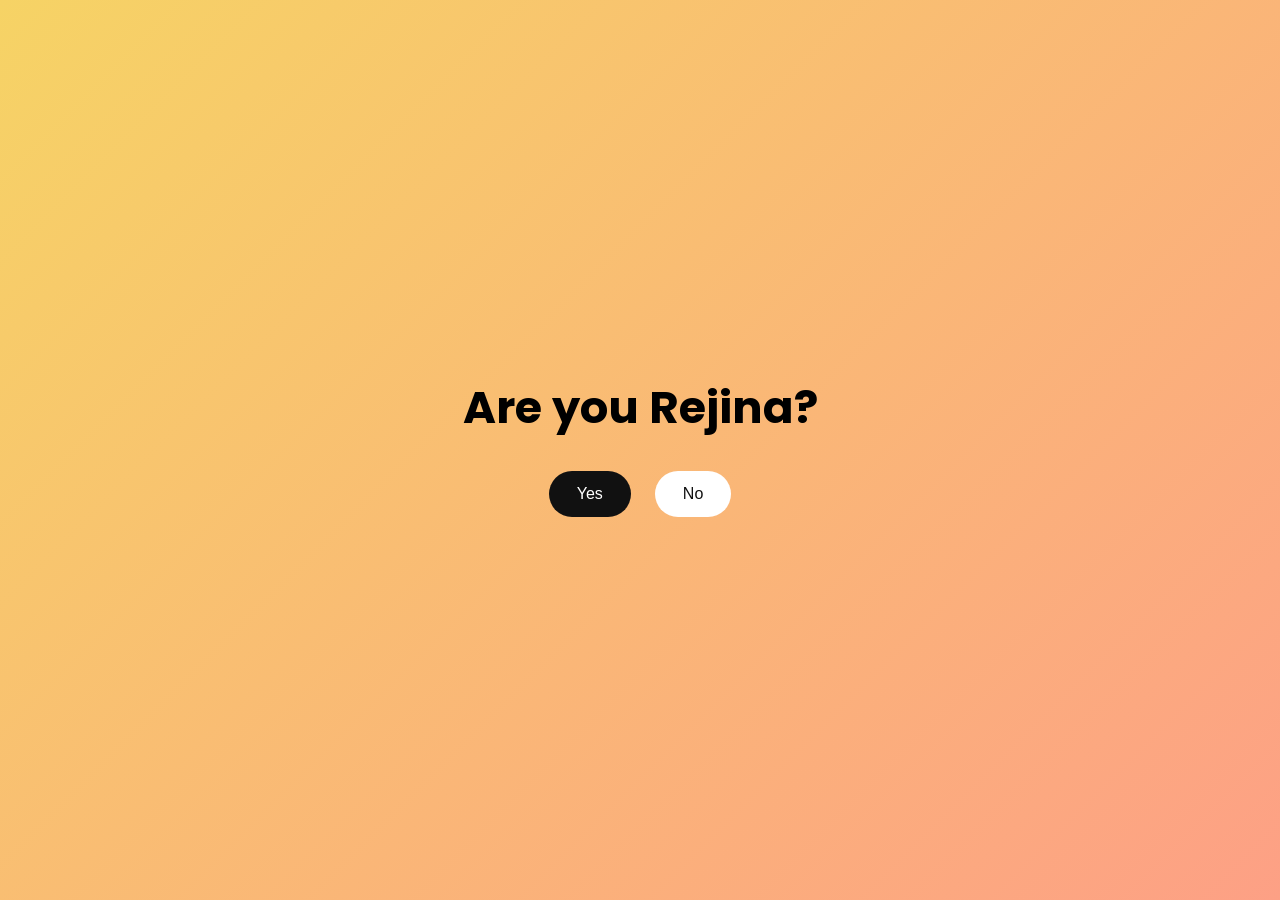
<file: index.html>
<!DOCTYPE html>
<html>
<head>
<meta name="viewport" content="width=device-width, initial-scale=1.0">
<title>Question</title>
<link href="https://fonts.googleapis.com/css2?family=Poppins:wght@400;600&display=swap" rel="stylesheet">
<link rel="stylesheet" href="style.css">
</head>
<body>

<div class="container">
    <h1>Are you Rejina?</h1>
    <button class="primary" onclick="location.href='page1.html'">Yes</button>
    <button class="secondary" id="noBtn">No</button>
</div>

<script>
const noBtn = document.getElementById("noBtn");

noBtn.addEventListener("mouseover", moveButton);
noBtn.addEventListener("click", moveButton);

function moveButton() {
    const maxX = window.innerWidth - noBtn.offsetWidth - 20;
    const maxY = window.innerHeight - noBtn.offsetHeight - 20;
    const randomX = Math.random() * maxX;
    const randomY = Math.random() * maxY;

    noBtn.style.position = "fixed";
    noBtn.style.left = randomX + "px";
    noBtn.style.top = randomY + "px";
}
</script>

</body>
</html>
</file>
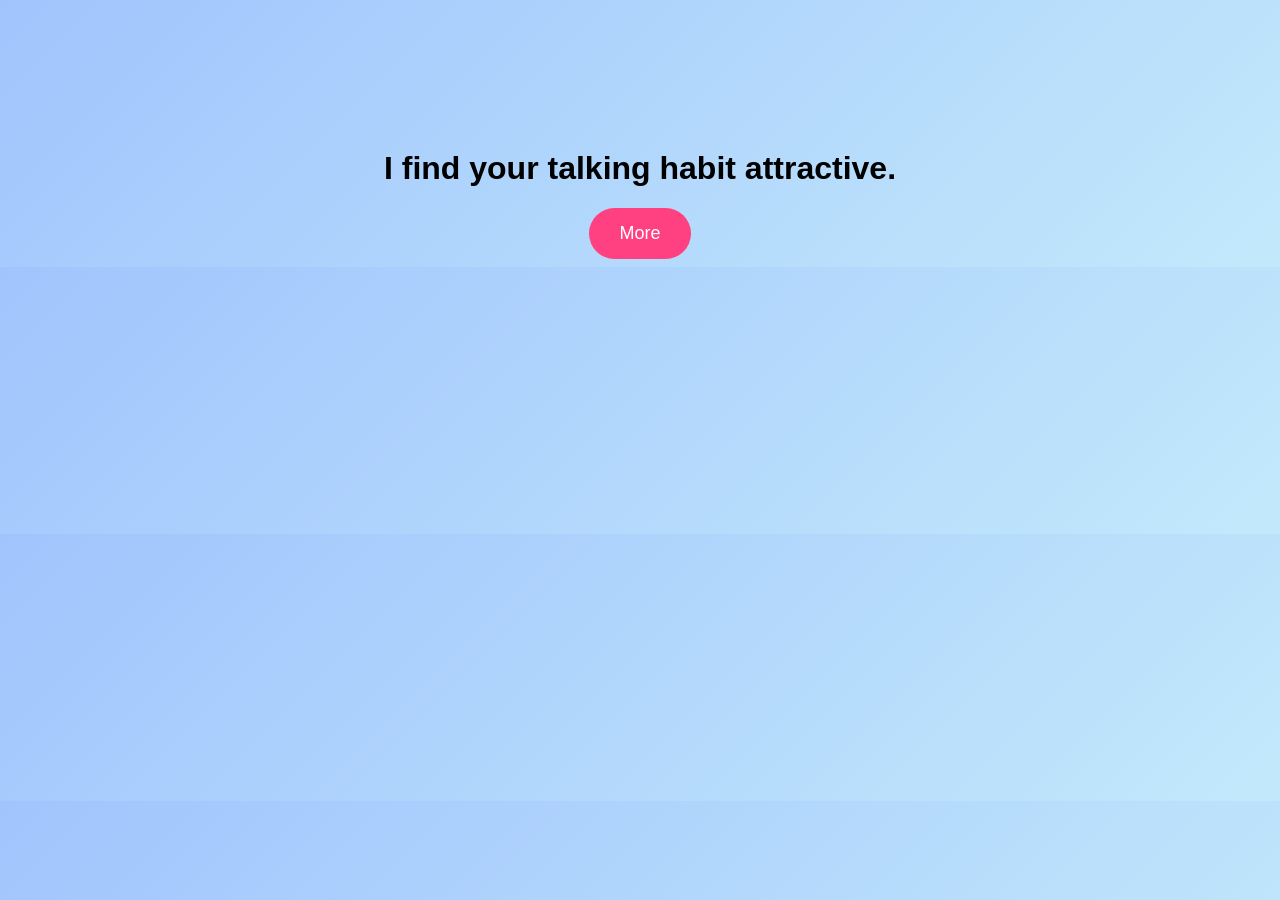
<file: page1.html>
<!DOCTYPE html>
<html>
<head>
<meta charset="UTF-8">
<title>Something</title>
<style>
body {
    text-align:center;
    margin-top:150px;
    font-family:Arial;
    background:linear-gradient(135deg,#a1c4fd,#c2e9fb);
}
button {
    padding:15px 30px;
    font-size:18px;
    border:none;
    border-radius:30px;
    background:#ff4081;
    color:white;
    cursor:pointer;
}
</style>
</head>
<body>

<h1>I find your talking habit attractive.</h1>
<button onclick="location.href='page2.html'">More</button>

</body>

</html>
</file>
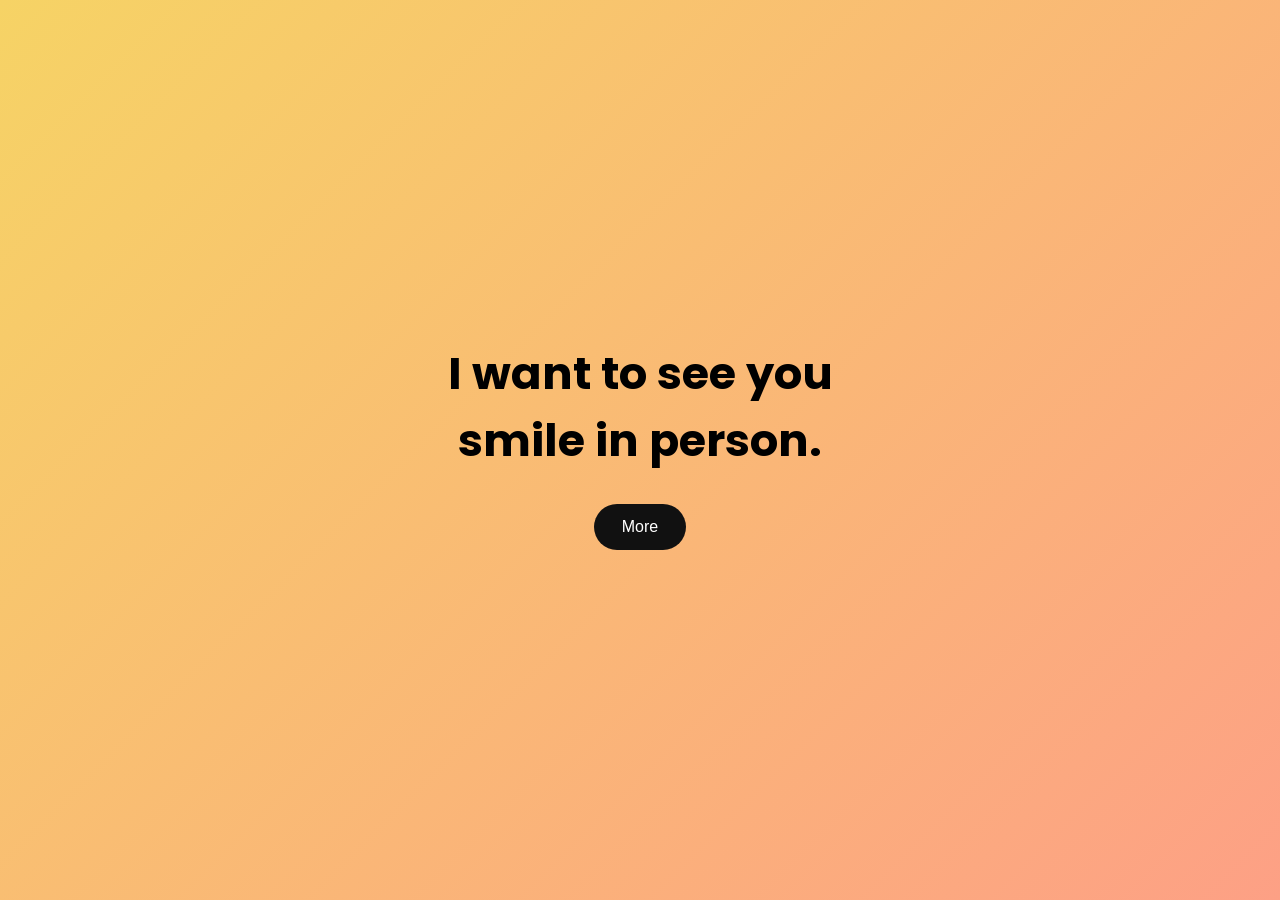
<file: page2.html>
<!DOCTYPE html>
<html>
<head>
<meta name="viewport" content="width=device-width, initial-scale=1.0">
<title>Smile</title>
<link href="https://fonts.googleapis.com/css2?family=Poppins:wght@400;600&display=swap" rel="stylesheet">
<link rel="stylesheet" href="style.css">
</head>
<body>

<div class="container">
    <h1>I want to see you smile in person.</h1>
    <button class="primary" onclick="location.href='page3.html'">More</button>
</div>

</body>
</html>
</file>
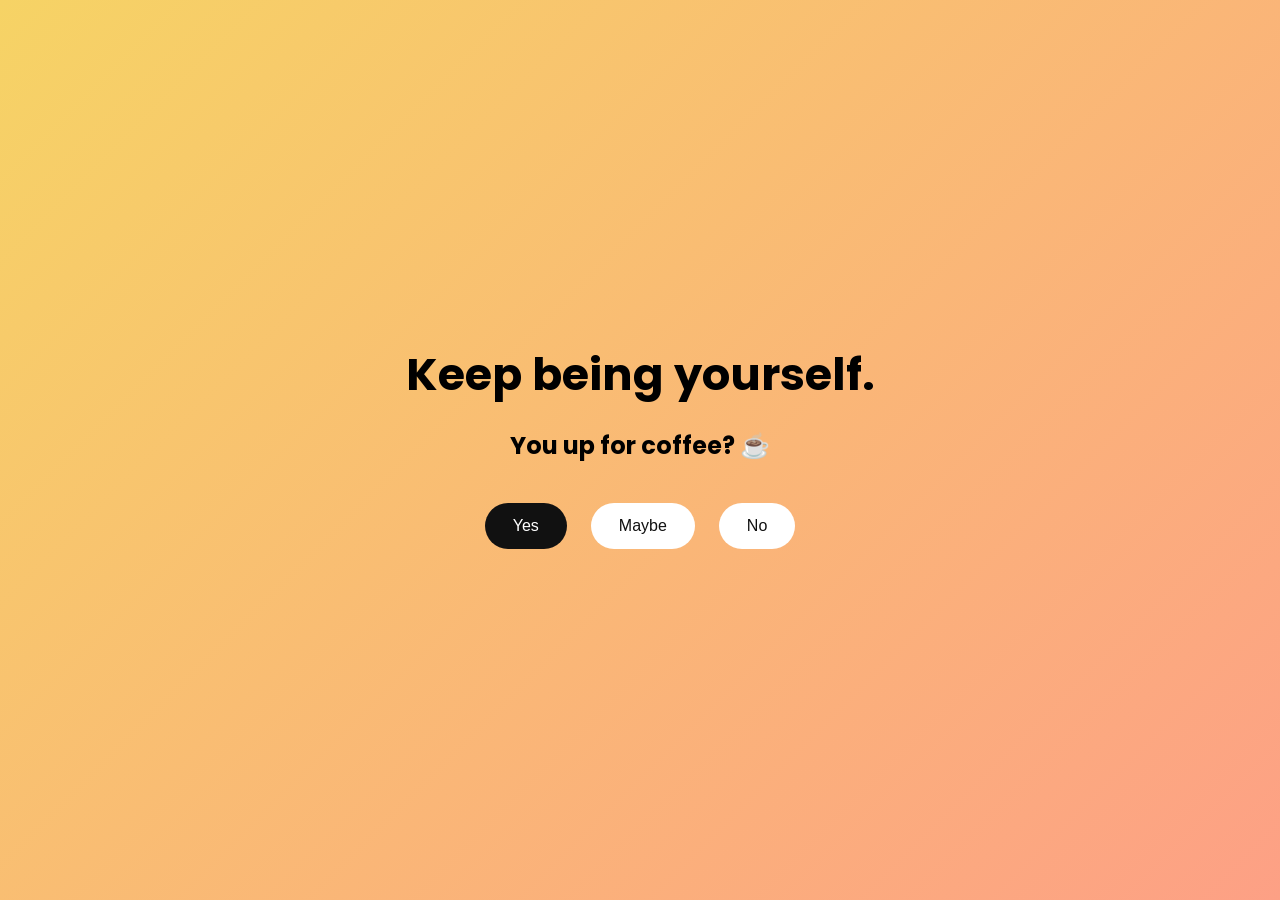
<file: page3.html>
<!DOCTYPE html>
<html>
<head>
<meta name="viewport" content="width=device-width, initial-scale=1.0">
<title>Coffee?</title>
<link href="https://fonts.googleapis.com/css2?family=Poppins:wght@400;600&display=swap" rel="stylesheet">
<link rel="stylesheet" href="style.css">
</head>
<body>

<div class="container">
    <h1>Keep being yourself.</h1>
    <h2>You up for coffee? ☕</h2>

    <button class="primary" onclick="location.href='page4.html'">Yes</button>
    <button class="secondary" id="moveBtn">Maybe</button>
    <button class="secondary" id="moveBtn2">No</button>
</div>

<script>
function makeMove(id){
    const btn = document.getElementById(id);
    btn.addEventListener("mouseover", () => {
        const maxX = window.innerWidth - btn.offsetWidth - 20;
        const maxY = window.innerHeight - btn.offsetHeight - 20;
        btn.style.position = "fixed";
        btn.style.left = Math.random() * maxX + "px";
        btn.style.top = Math.random() * maxY + "px";
    });
}

makeMove("moveBtn");
makeMove("moveBtn2");
</script>

</body>
</html>
</file>
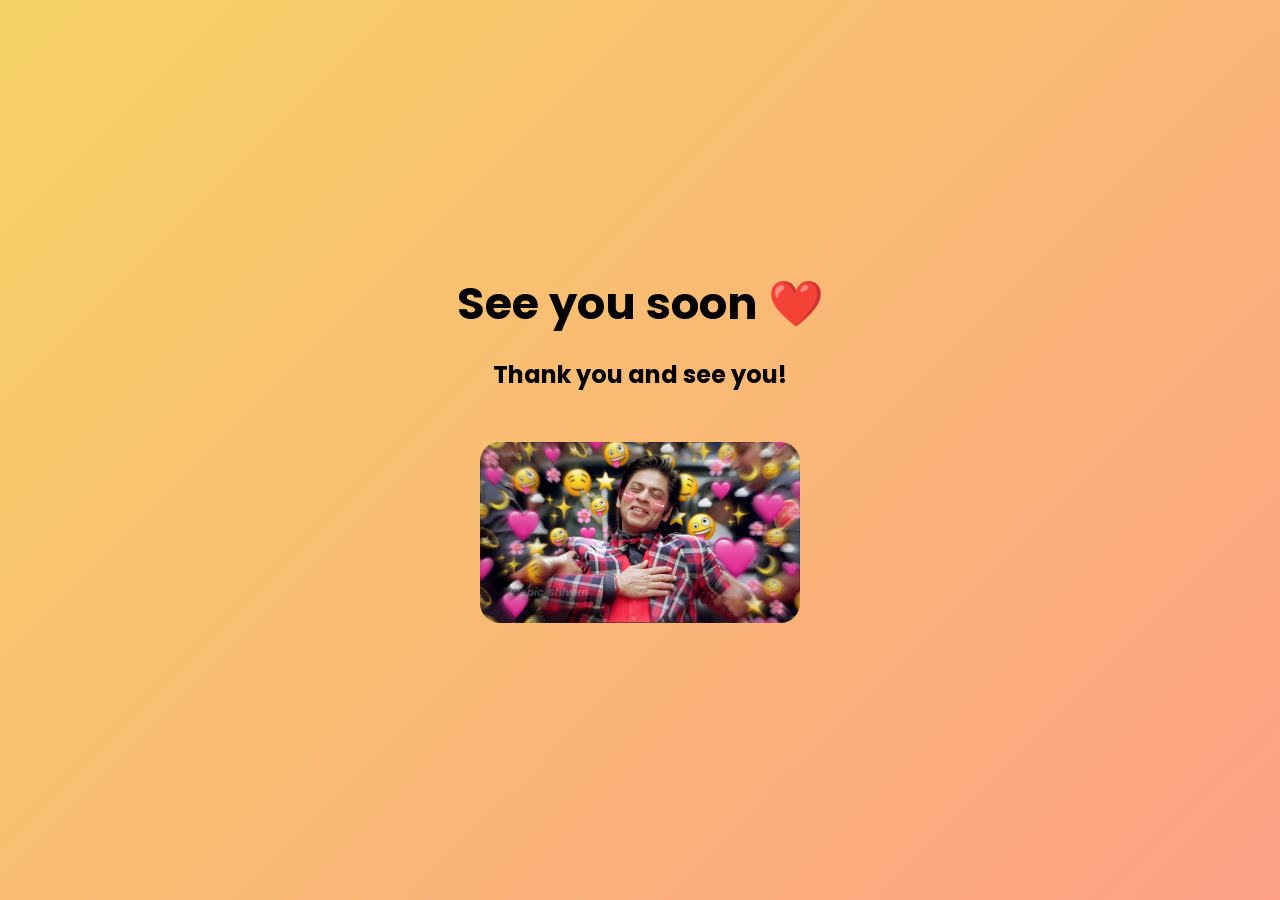
<file: page4.html>
<!DOCTYPE html>
<html>
<head>
<meta name="viewport" content="width=device-width, initial-scale=1.0">
<title>See You</title>
<link href="https://fonts.googleapis.com/css2?family=Poppins:wght@400;600&display=swap" rel="stylesheet">
<link rel="stylesheet" href="style.css">
</head>
<body>

<div class="container">
    <h1>See you soon ❤️</h1>
    <h2>Thank you and see you!</h2>
    <img src="image.jpg" alt="Us">
</div>

</body>
</html>
</file>
<file: style.css>
* {
    margin: 0;
    padding: 0;
    box-sizing: border-box;
}

body {
    font-family: 'Poppins', sans-serif;
    min-height: 100vh;
    display: flex;
    justify-content: center;
    align-items: center;
    text-align: center;
    background: linear-gradient(135deg, #f6d365, #fda085);
    padding: 20px;
}

.container {
    max-width: 500px;
    width: 100%;
}

h1 {
    font-size: clamp(1.8rem, 5vw, 2.8rem);
    margin-bottom: 20px;
}

h2 {
    font-size: clamp(1.2rem, 4vw, 1.5rem);
    margin-bottom: 30px;
}

button {
    padding: 14px 28px;
    margin: 10px;
    font-size: 16px;
    border: none;
    border-radius: 40px;
    cursor: pointer;
    transition: 0.3s ease;
    position: relative;
}

button:hover {
    transform: scale(1.08);
}

.primary {
    background: #111;
    color: white;
}

.secondary {
    background: #fff;
    color: #111;
}

img {
    width: 100%;
    max-width: 320px;
    border-radius: 20px;
    margin-top: 20px;
}
</file>
